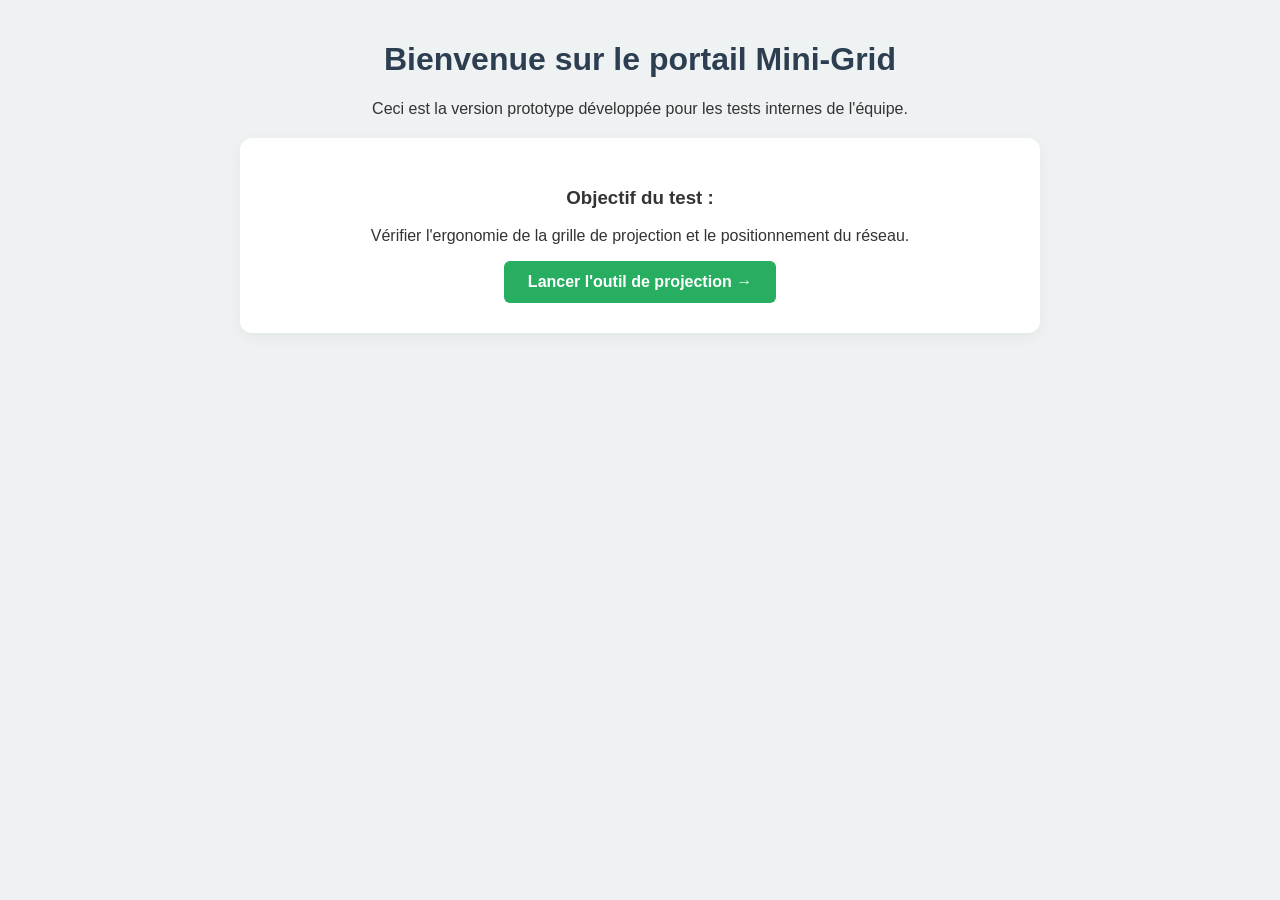
<file: index.html>
<!DOCTYPE html>
<html lang="fr">
<head>
    <meta charset="UTF-8">
    <meta name="viewport" content="width=device-width, initial-scale=1.0">
    <title>Mini Plant Project - Accueil</title>
    <link rel="stylesheet" href="css/style.css">
</head>
<body>

    <div class="container">
        <h1>Bienvenue sur le portail Mini-Grid</h1>
        <p>Ceci est la version prototype développée pour les tests internes de l'équipe.</p>
        
        <div class="card">
            <h3>Objectif du test :</h3>
            <p>Vérifier l'ergonomie de la grille de projection et le positionnement du réseau.</p>
            <a href="projection.html" class="btn">Lancer l'outil de projection →</a>
        </div>
    </div>

</body>
</html>
</file>
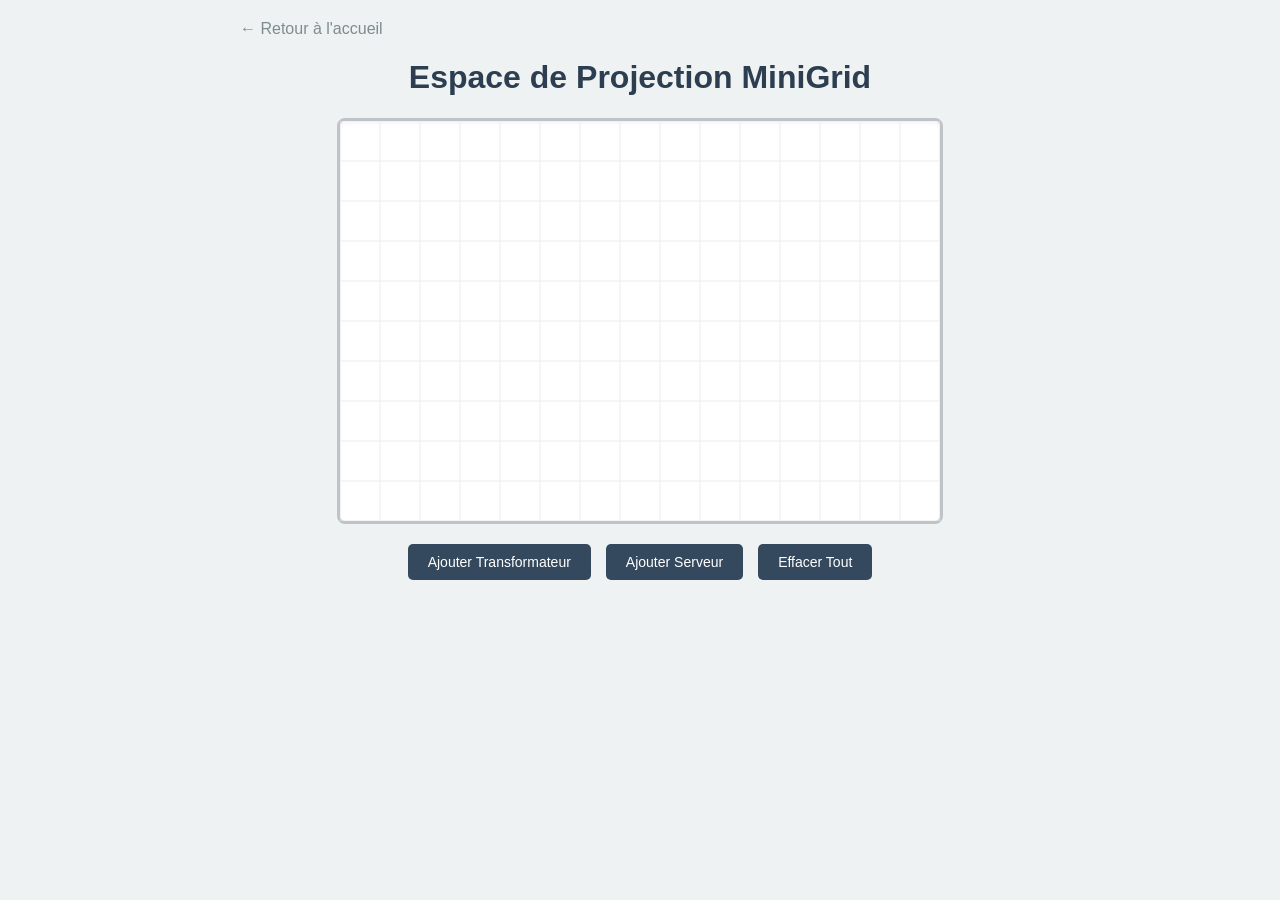
<file: projection.html>
<!DOCTYPE html>
<html lang="fr">
<head>
    <meta charset="UTF-8">
    <meta name="viewport" content="width=device-width, initial-scale=1.0">
    <title>Outil de Projection - MiniGrid</title>
    <link rel="stylesheet" href="css/style.css">
</head>
<body>

    <div class="container">
        <a href="index.html" class="back-link">← Retour à l'accueil</a>
        <h1>Espace de Projection MiniGrid</h1>

        <div id="canvas-container">
            <canvas id="projectionCanvas"></canvas>
        </div>

        <div class="controls">
            <button onclick="ajouterPlante('Transfo')">Ajouter Transformateur</button>
            <button onclick="ajouterPlante('Serveur')">Ajouter Serveur</button>
            <button onclick="effacerProjections()">Effacer Tout</button>
        </div>
    </div>

    <script src="js/app.js"></script>
</body>
</html>
</file>
<file: css/style.css>
/* Styles Généraux */
body {
    font-family: 'Segoe UI', Tahoma, Geneva, Verdana, sans-serif;
    background-color: #eef2f3;
    color: #333;
    margin: 0;
    padding: 20px;
    display: flex;
    justify-content: center;
}

.container {
    max-width: 800px;
    width: 100%;
    text-align: center;
}

h1 { color: #2c3e50; }

/* Cartes et Boutons */
.card {
    background: white;
    padding: 30px;
    border-radius: 12px;
    box-shadow: 0 4px 15px rgba(0,0,0,0.05);
    margin-top: 20px;
}

.btn {
    display: inline-block;
    padding: 12px 24px;
    background-color: #27ae60;
    color: white;
    text-decoration: none;
    border-radius: 6px;
    font-weight: bold;
    transition: background 0.3s;
}

.btn:hover { background-color: #1e8449; }

.back-link {
    display: block;
    text-align: left;
    color: #7f8c8d;
    text-decoration: none;
    margin-bottom: 20px;
}

/* Zone de Projection (Canvas) */
#canvas-container {
    background: white;
    border: 3px solid #bdc3c7;
    border-radius: 8px;
    margin: 20px auto;
    width: 600px;
    height: 400px;
    box-shadow: inset 0 2px 4px rgba(0,0,0,0.05);
}

#projectionCanvas { width: 100%; height: 100%; }

.controls { display: flex; justify-content: center; gap: 15px; }

button {
    padding: 10px 20px;
    background-color: #34495e;
    color: white;
    border: none;
    border-radius: 5px;
    cursor: pointer;
    font-size: 14px;
}

button:hover { background-color: #2c3e50; }
</file>
